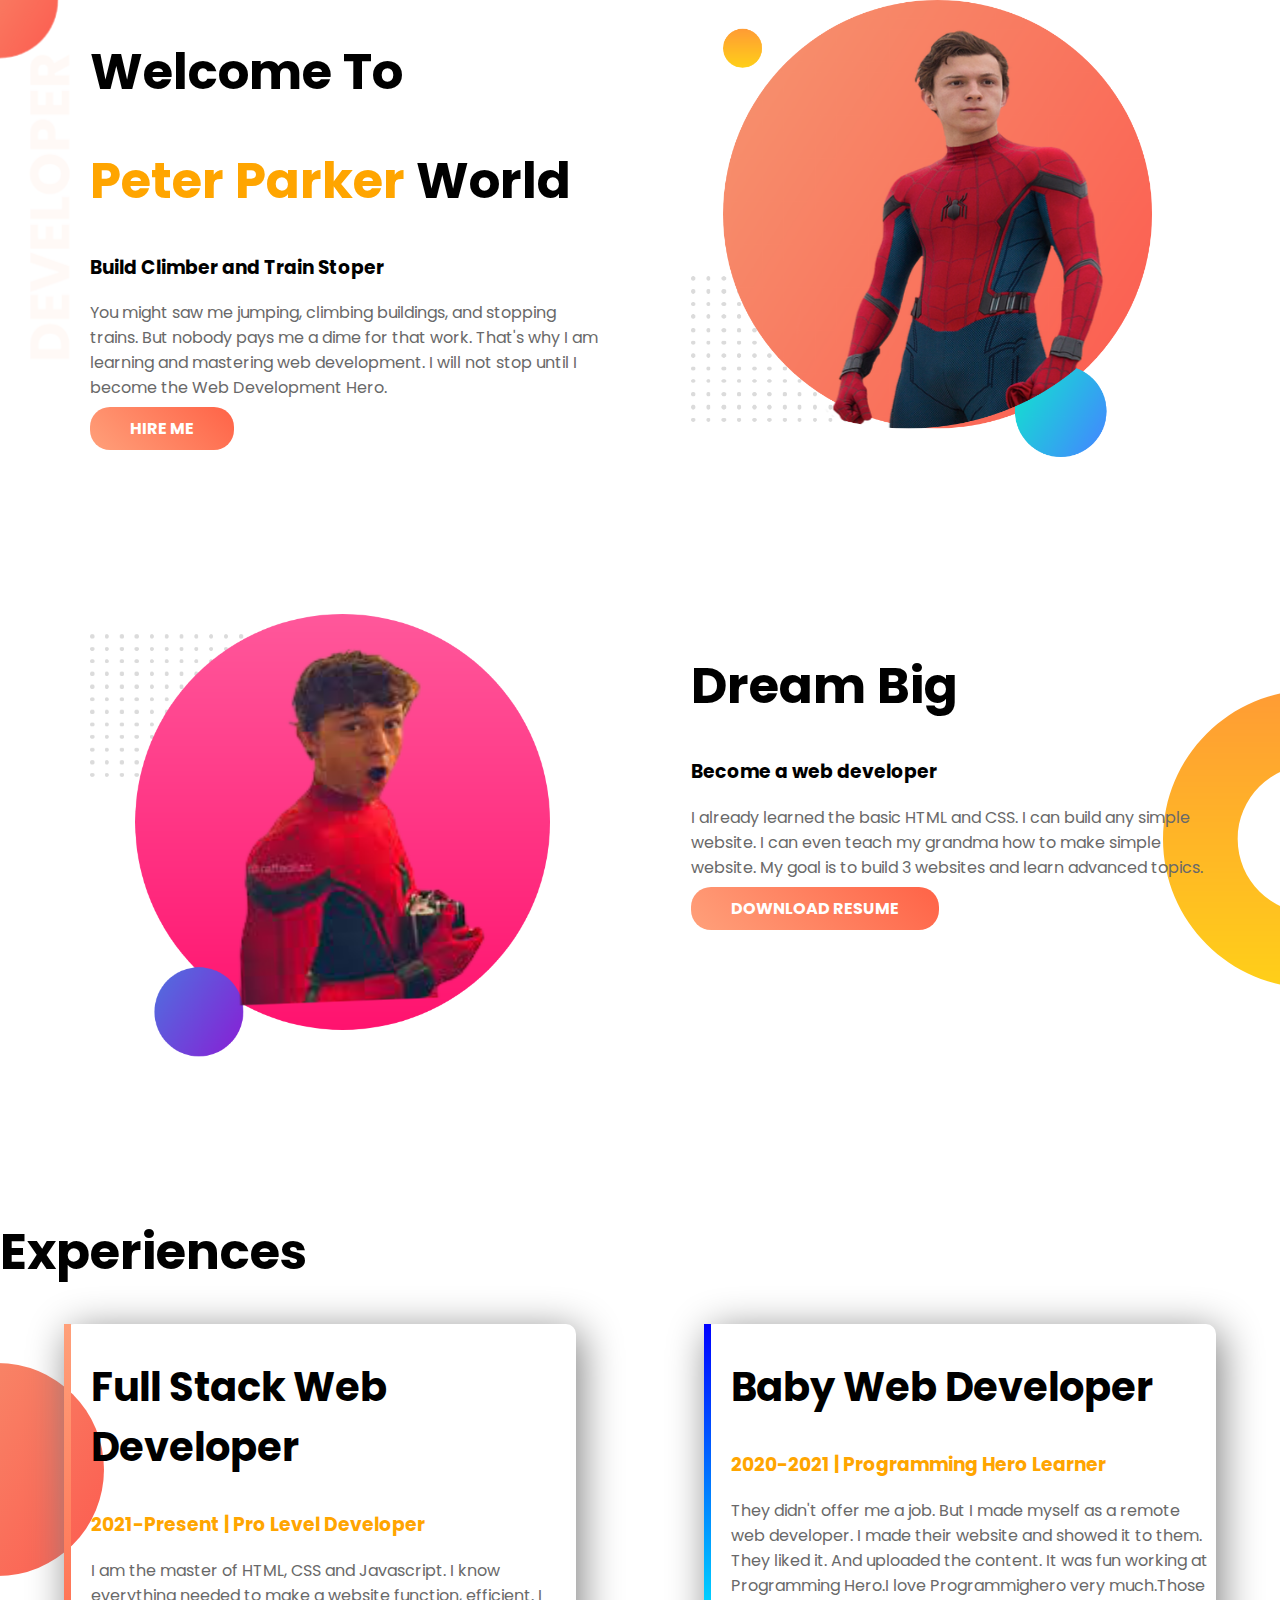
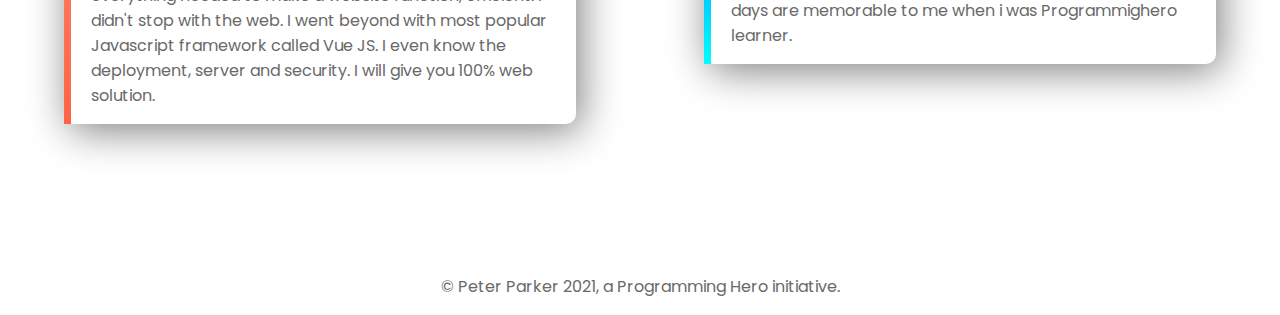
<file: index.html>
<!DOCTYPE html>
<html lang="en">
<head>
    <meta charset="UTF-8">
    <meta http-equiv="X-UA-Compatible" content="IE=edge">
    <meta name="viewport" content="width=device-width, initial-scale=1.0">
    <title>My First Developer Repo</title>

    <link rel="preconnect" href="https://fonts.googleapis.com">
<link rel="preconnect" href="https://fonts.gstatic.com" crossorigin>
<link href="https://fonts.googleapis.com/css2?family=Poppins:wght@500&display=swap" rel="stylesheet">

<link rel="stylesheet" href="style.css">
</head>

<body>

    <section class="top-banner flexible-container">
      <div class="half-width">
          <h1>Welcome To</h1>
          <h1><span class="orange-color">Peter Parker</span>  World</h1>
          <h3>Build Climber and Train Stoper</h3>
          <p>You might saw me jumping, climbing buildings, and stopping trains. But nobody pays me a dime for that work. That's why I am learning and mastering web development. I will not stop until I become the Web Development Hero. </p>
          <a class="anchor-button" target="blank" href="https://www.programmighero/">HIRE ME</a>
      </div>
      <div class="half-width" >
          <img src="images/my-bg.png" alt="">
      </div>
    </section>
    <section class="dream-big flexible-container">
        <div class="half-width" ><img src="images/my-bg2.png" alt="">
             </div>
             <div class="half-width" >
                 <h1>Dream Big</h1>
                 <h3>Become a web developer</h3>
                <p>I already learned the basic HTML and CSS. I can build any simple website. I can even teach my grandma how to make simple website. My goal is to build 3 websites and learn advanced topics. </p>
                <a class="anchor-button" target="blank" href="https://www.programmighero/">DOWNLOAD RESUME</a>
            </div>
    </section>
    <section class="experience-area">
        <h1>Experiences </h1>
        <div class="flexible-container">
            <div id="full-stack" class="experience-item">
                <h2>Full Stack Web Developer</h2>
                <h3 class="orange-color"> 2021-Present | Pro Level Developer</h3>
                <p>I am the master of HTML, CSS and Javascript. I know    everything needed to make a website function, efficient. I
                    didn't stop with the web. I went beyond with most popular Javascript framework called Vue JS. I even know the
                    deployment, server and security. I will give you 100% web solution.
                </p>
            </div>
                
           
            
            
            <div id="baby-web" class="experience-item">
                <h2>Baby Web Developer</h2>
                <h3 class="orange-color">2020-2021 | Programming Hero Learner </h3>
                <p>They didn't offer me a job. But I made myself as a remote web developer. I made their website and showed it to
                    them. They liked it. And uploaded the content. It was fun working at Programming Hero.I love Programmighero  very much.Those  days are memorable to me when i was Programmighero learner.
                </p>
            </div>
        </div>
           
            
            
            </section>
            
            <footer>
                <p>© Peter Parker 2021, a Programming Hero initiative. </p>
            </footer>

    
</body>
</html>
</file>
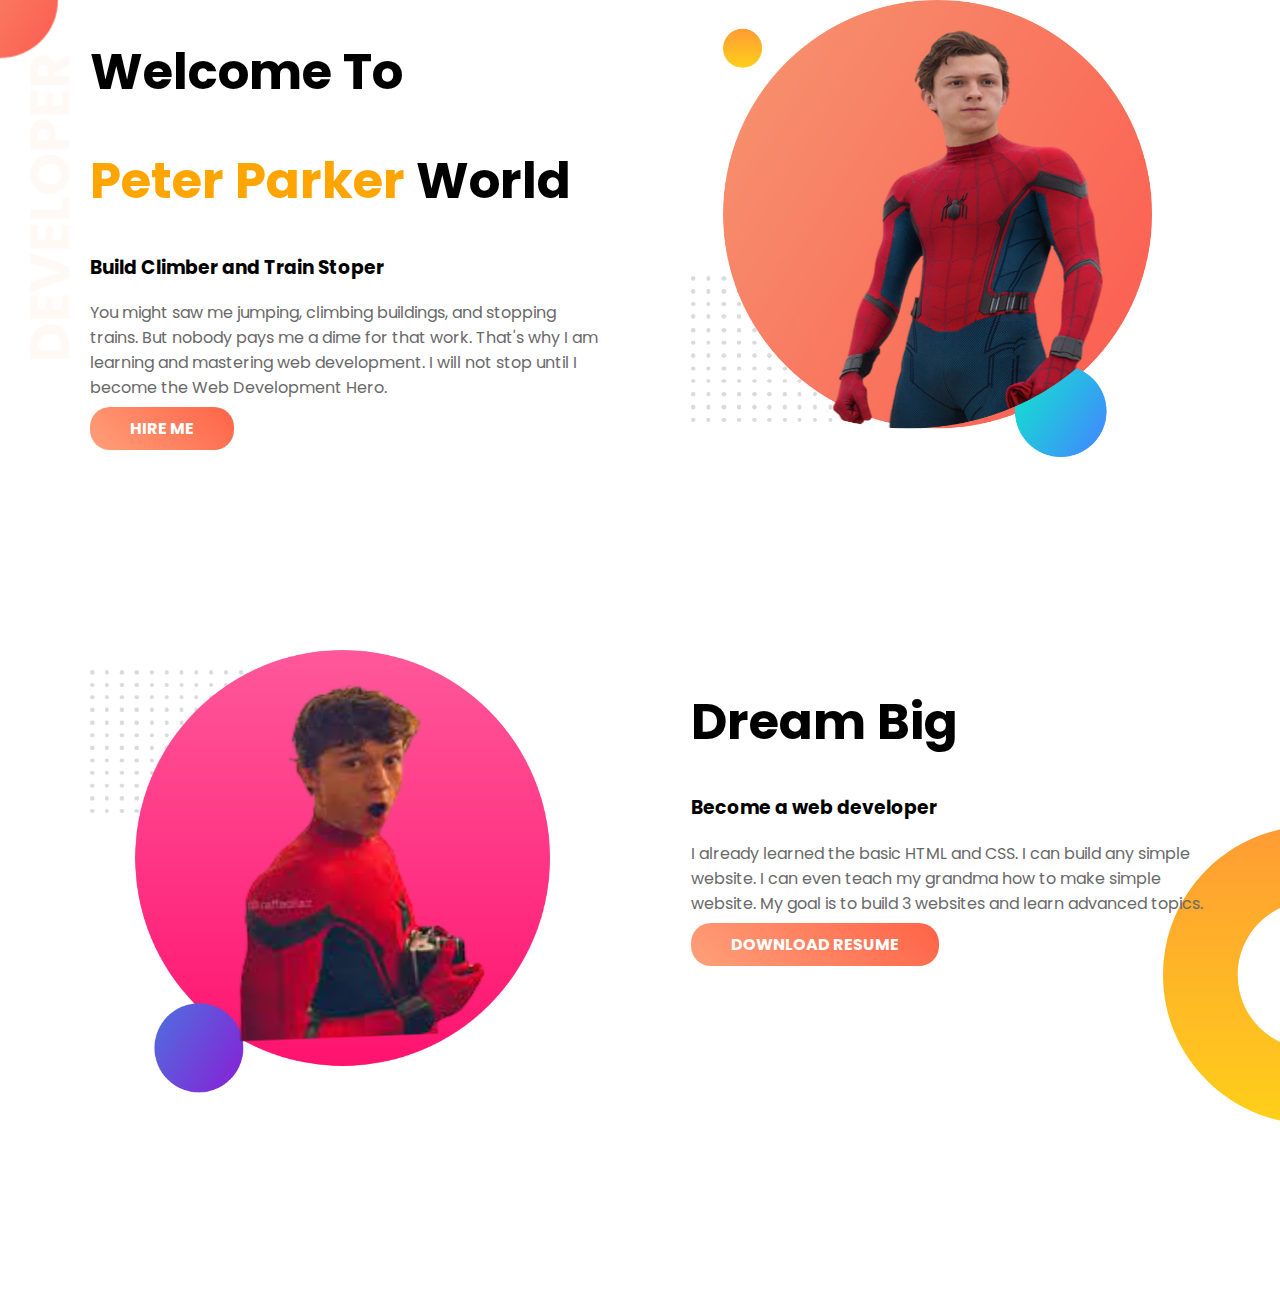
<file: my-first-developer-repo/index.html>
<!DOCTYPE html>
<html lang="en">
<head>
    <meta charset="UTF-8">
    <meta http-equiv="X-UA-Compatible" content="IE=edge">
    <meta name="viewport" content="width=device-width, initial-scale=1.0">
    <title>My First Developer Repo</title>

    <link rel="preconnect" href="https://fonts.googleapis.com">
<link rel="preconnect" href="https://fonts.gstatic.com" crossorigin>
<link href="https://fonts.googleapis.com/css2?family=Poppins:wght@500&display=swap" rel="stylesheet">

<link rel="stylesheet" href="style.css">
</head>

<body>

    <section class="top-banner flexible-container">
      <div class="half-width">
          <h1>Welcome To</h1>
          <h1><span class="orange-color">Peter Parker</span>  World</h1>
          <h3>Build Climber and Train Stoper</h3>
          <p>You might saw me jumping, climbing buildings, and stopping trains. But nobody pays me a dime for that work. That's why I am learning and mastering web development. I will not stop until I become the Web Development Hero. </p>
          <a class="anchor-button" target="blank" href="https://www.programmighero/">HIRE ME</a>
      </div>
      <div class="half-width" >
          <img src="images/my-bg.png" alt="">
      </div>
    </section>
    <section class="dream-big flexible-container">
        <div class="half-width" ><img src="images/my-bg2.png" alt="">
             </div>
             <div class="half-width" >
                 <h1>Dream Big</h1>
                 <h3>Become a web developer</h3>
                <p>I already learned the basic HTML and CSS. I can build any simple website. I can even teach my grandma how to make simple website. My goal is to build 3 websites and learn advanced topics. </p>
                <a class="anchor-button" target="blank" href="https://www.programmighero/">DOWNLOAD RESUME</a>
            </div>
    </section>

    
</body>
</html>
</file>
<file: style.css>
body{
    margin: 0;
    font-family: 'Poppins', sans-serif;
}
.flexible-container{
    display: flex;
    margin-bottom: 150px;
}
.top-banner{
    background-image: url("images/top-banner.png");
    background-repeat: no-repeat;
}
.half-width{
    width:40%;
    float: left;
    margin-left: 5%;
    padding-left: 2%;
}
h1{
    font-size: 50px;
}
h1 span{
    color: orange;
}
.half-width img{
    width: 90%;
}
.anchor-button{
    text-decoration: none;
    background: linear-gradient(45deg, lightsalmon, tomato);
    padding: 10px 40px;
    border-radius: 20px;
    color: white;
    font-weight: 700;
}
p{
    color: dimgray;
}
.dream-big{
    background-image: url("images/dream-bg.png");
    background-repeat: no-repeat;
    background-position: right;
}
h2{
    font-size: 40px;
}
.experience-area{
    background-image: url("images/exp-bg.png");
    background-repeat: no-repeat;
    background-position: left;
   
}
.experience-area h3{
    color: orange;
}
.experience-item{
    height: 80%;
    width: 40%;
    margin-left: 5%;
    margin-right: 5%;
    padding-left: 20px;
    border-radius: 10px;
    box-shadow: 5px 7px 40px gray;
}
#full-stack{
    border-left: 7px solid;
    border-image: linear-gradient(180deg, lightsalmon, tomato);
    border-image-slice: 1;
}
#baby-web{
    border-left: 7px solid;
    border-image: linear-gradient(180deg, blue, cyan);
    border-image-slice: 1;
}
footer p{
    text-align: center;
}
</file>
<file: my-first-developer-repo/style.css>
body{
    margin: 0;
    font-family: 'Poppins', sans-serif;
}
section{
    height: 500px;
    padding-bottom: 150px;
}
.top-banner{
    background-image: url("images/top-banner.png");
    background-repeat: no-repeat;
}
.half-width{
    width:40%;
    float: left;
    margin-left: 5%;
    padding-left: 2%;
}
h1{
    font-size: 50px;
}
h1 span{
    color: orange;
}
.half-width img{
    width: 90%;
}
.anchor-button{
    text-decoration: none;
    background: linear-gradient(45deg, lightsalmon, tomato);
    padding: 10px 40px;
    border-radius: 20px;
    color: white;
    font-weight: 700;
}
p{
    color: dimgray;
}
.dream-big{
    background-image: url("images/dream-bg.png");
    background-repeat: no-repeat;
    background-position: right;
}
h2{
    font-size: 40px;
}
.experience-area{
    background-image: url("images/exp-bg.png");
    background-repeat: no-repeat;
    background-position: left;
}
.experience-area h3{
    color: orange;
}

.experience-area div{
    box-shadow: 5px 7px 40px gray;
    height: 80%;
}
#full-stack{
    border-left: 7px solid;
    border-image: linear-gradient(180deg, lightsalmon, tomato);
    border-image-slice: 1;
}
#baby-web{
    border-left: 7px solid;
    border-image: linear-gradient(180deg, blue, cyan);
    border-image-slice: 1;
}
footer p{
    text-align: center;
}
</file>
